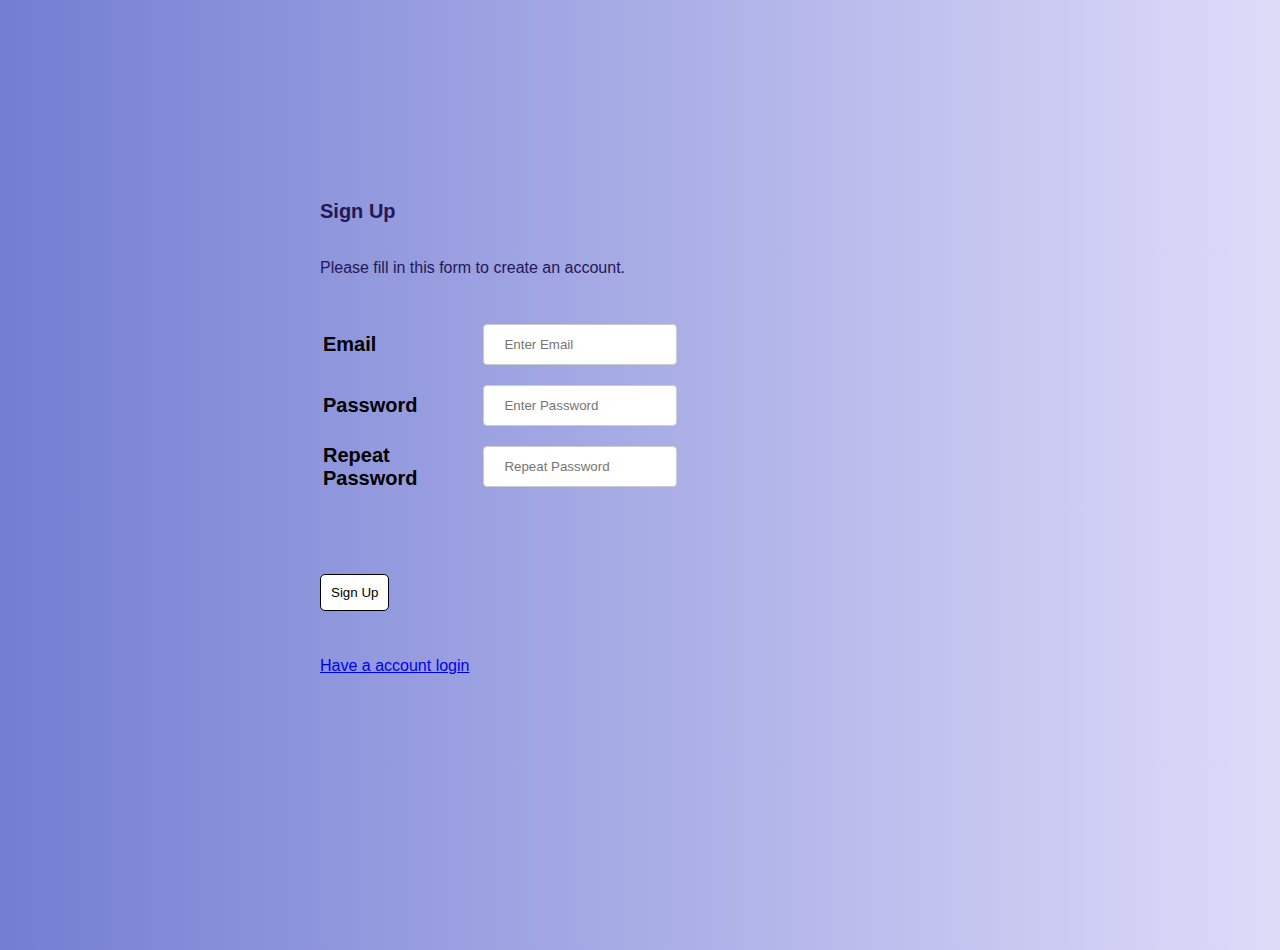
<file: index.html>
<html>
    <head>
        	<link rel="stylesheet" type="text/css" href="effects.css">


        </head>
        <body>
            <div style="width: 50%; margin: 50px auto; color:#ffffff;">
<form action="conn.php" method="post">
  <div class="auth-content" style="margin-top: 500px auto; overflow: hidden; opacity: 1.0 !important; color:#231856;">
  
    <h1>Sign Up</h1>
    <br><br>
    <p>Please fill in this form to create an account.</p>
    <br><br>
  
<table>
    <tr>
        
    <td><label for="email"><b>Email</b></label></td>
    <td><input type="text" placeholder="Enter Email" name="email" required></td>
    

</tr><tr>
    <td><label for="psw"><b>Password</b></label></td>
    <td><input type="password" placeholder="Enter Password" name="psw" required></td>
    </tr>
   
<tr>
    <td><label for="psw-repeat"><b>Repeat Password</b></label></td>
    <td><input type="password" placeholder="Repeat Password" name="psw-repeat" required></td>
    </tr>
    </table>
    <br><br>

    <div>
      <button type="submit" class="signupbtn" align="center">Sign Up</button>
    </div>
    <br><br>
    <div>
     <a href="login.html">Have a account login </a>
     <br><br>
    </div>
  </div>
 
</form>
 </div> 
</body>
</html>
</file>
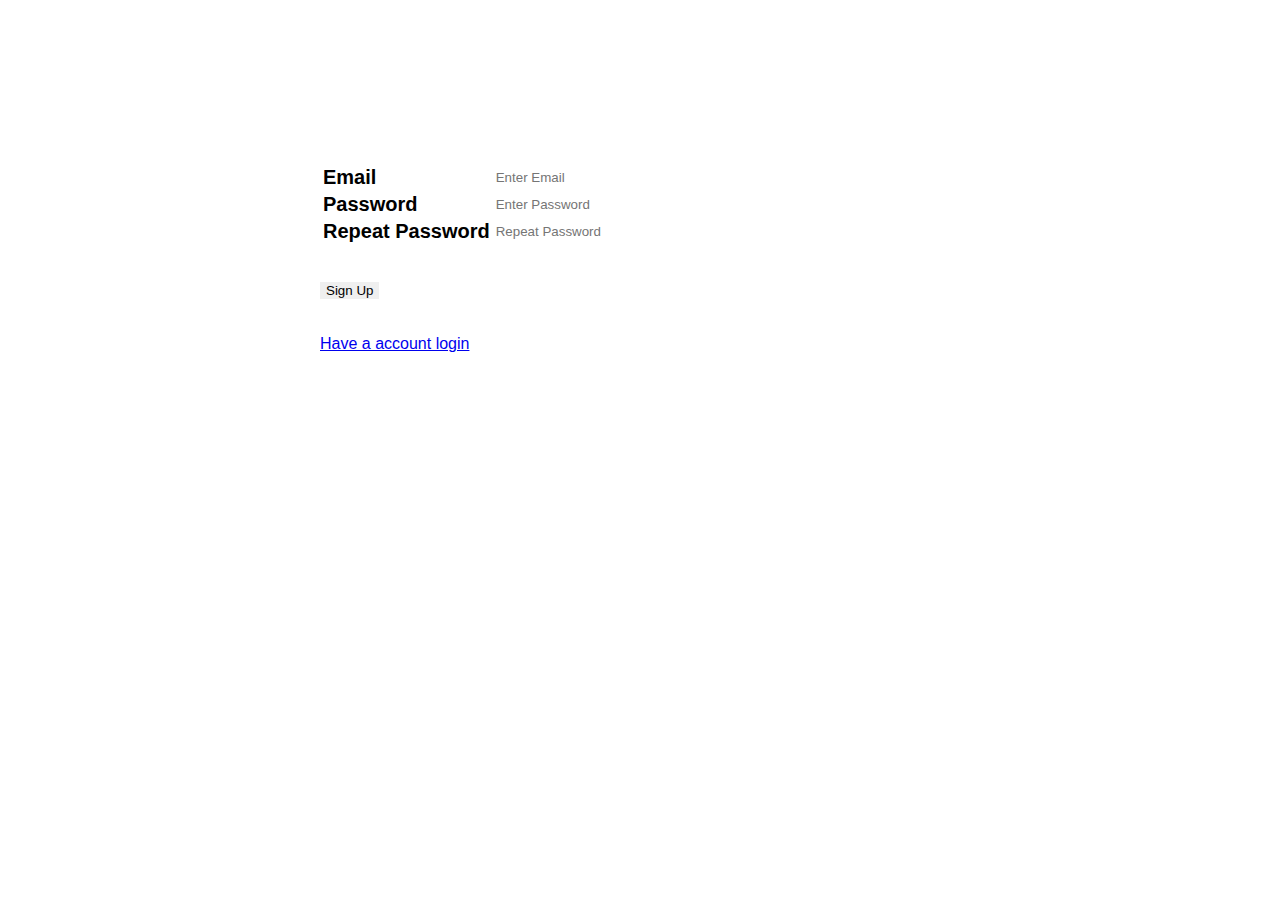
<file: web project/index.html>
<html>
    <head>
        	<link rel="stylesheet" type="text/css" href="effects.css">


        </head>
        <body>
            <div style="width: 50%; margin: 50px auto; color:#ffffff;">
<form action="conn.php" method="post">  
    <h1>Sign Up</h1>
    <br><br>
    <p>Please fill in this form to create an account.</p>
    <br><br>
  
<table>
    <tr>
        
    <td><label for="email"><b>Email</b></label></td>
    <td><input type="text" placeholder="Enter Email" name="email" required></td>
    

</tr><tr>
    <td><label for="psw"><b>Password</b></label></td>
    <td><input type="password" placeholder="Enter Password" name="psw" required></td>
    </tr>
   
<tr>
    <td><label for="psw-repeat"><b>Repeat Password</b></label></td>
    <td><input type="password" placeholder="Repeat Password" name="psw-repeat" required></td>
    </tr>
    </table>
    <br><br>

    <div>
      <button type="submit" class="signupbtn" align="center">Sign Up</button>
    </div>
    <br><br>
    <div>
     <a href="login.html">Have a account login </a>
     <br><br>
    </div>
  </div>
 
</form>
 </div> 
</body>
</html>
</file>
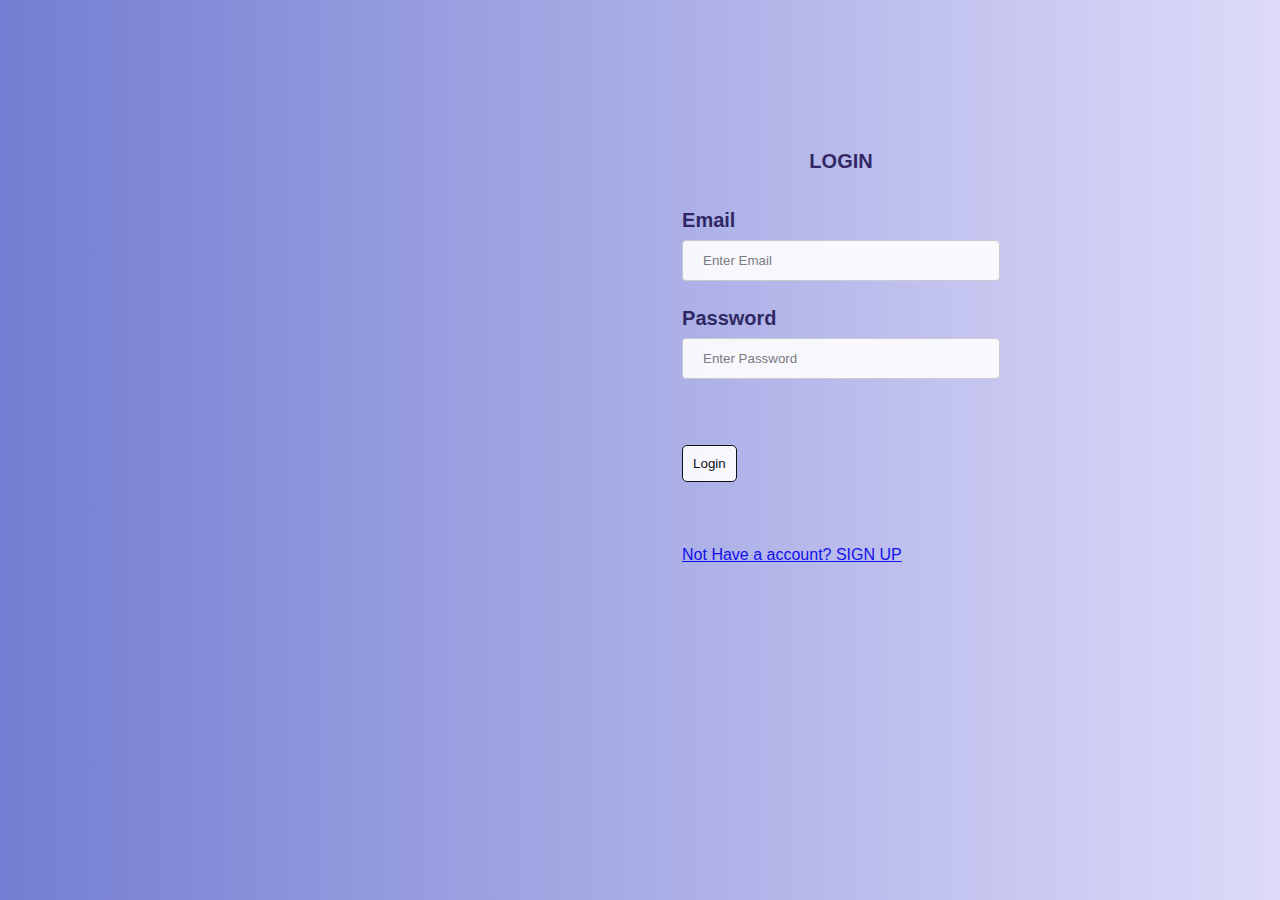
<file: login.html>
<html>
    <head>
        	<link rel="stylesheet" type="text/css" href="effects.css">
	

        </head>
        <body>
<form action="conn.php" method="post">
  <div class="auth-content" style="margin-top: 200px auto; overflow: hidden; opacity: 0.9 !important; color:#231856;">
    <h1 align="center">LOGIN </h1>
    <br><br>

  

    <label align="center" for="email"><b>Email</b></label>
    <input align="center" type="text" placeholder="Enter Email" name="e" required>
    <br><br>

    <label align="center" for="psw"><b>Password</b></label>
    <input align="center"  type="password" placeholder="Enter Password" name="p" required>
    <br><br>
    
    <div>
      <button align="center" type="submit" class="signupbtn">Login</button>
      <br><br>
    </div>
    <br><br>
    <div>
     <a align="center" href="index.html">Not Have a account? SIGN UP </a>
    </div>
 
 </div>
   
</form>
</body>
</html>
</file>
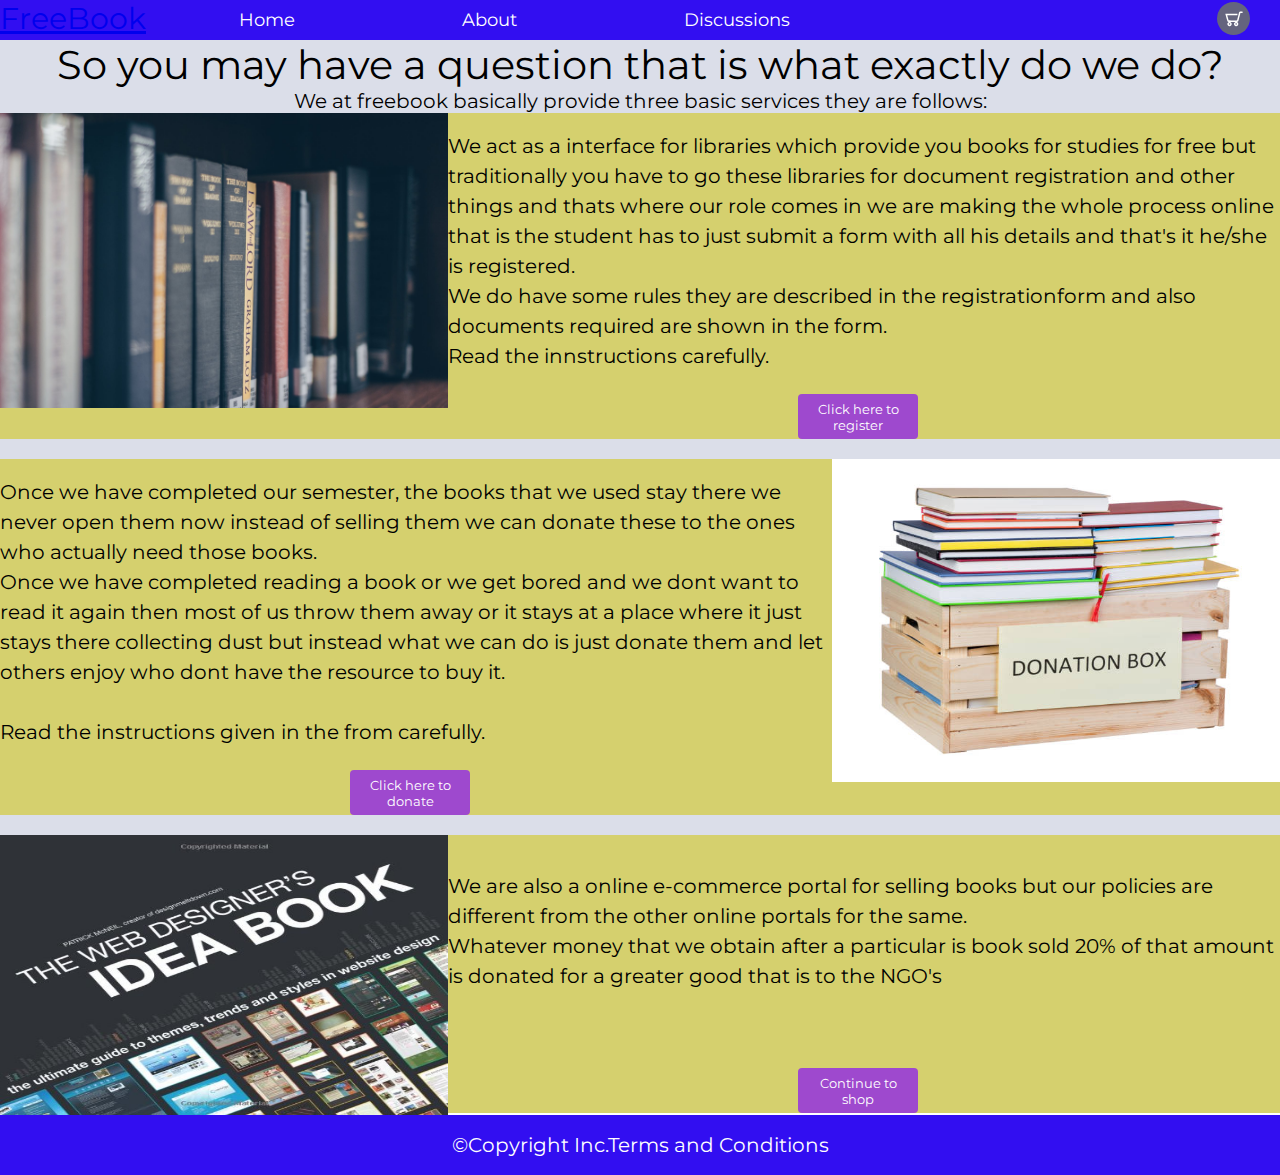
<file: web project/about.html>
<!DOCTYPE html>
<html>
<meta name="viewport" content="width=device-width, initial-scale=1.0">
<head>
	<title>FreeBook.in</title>
	<link rel="stylesheet" type="text/css" href="effects.css">
	<link href="https://fonts.googleapis.com/css?family=Montserrat&display=swap" rel="stylesheet">
</head>
<body>
	<header>
		<h3 class="header1"><a href="header.html">FreeBook</a></h3>
		<nav>
				<ul class="nav-links">
					<li><a class="nav-link" href="home.html">Home</a></li>
					<li><a class="nav-link" href="about.html">About</a></li>
					<li><a class="nav-link" href="products.html">Discussions</a></li>
				</ul>
			</nav>
			<div class="cart">
				<a href="cart.html"><img src="cart.svg" alt="cart"></a>
			</div>

	</header>
	<div class="sec1" style="background-color:#dbdee9;height: 100%;">
		<section style="font-weight: 500;text-align: center;">
		<h2>So you may have a question that is what exactly do we do?<h2>
			<h4>We at freebook basically provide three basic services they are follows:</h4>
		</section>
		<section style="background-color:#d5d06e;">
			<img src="about1.jpeg" style="width: 35%; float: left;margin-left: 0px; height: 295px;"><br>
			<h4 style="line-height: 1.5;" class="no1">We act as a interface for libraries which provide you books for studies for free but traditionally you have to go these libraries for document registration and other things and thats where our role comes in we are making the whole process online that is the student has to just submit a form with all his details and that's it he/she is registered.<br>We do have some rules they are described in the registrationform and also documents required are shown in the form.<br>Read the innstructions carefully.</h4>
			<br>
			<button class="button4"><a href="registration.html"style="text-decoration: none;">Click here to register</button></a>
		</section>
		<section style="background-color: #d5d06e;margin-top: 20px;">
			<img src="about2.jpg" style="width: 35%; float: right;margin-right: 0px; height: 323px;"><br>
			<h4 style="line-height: 1.5;color: black;"class="no2">Once we have completed our semester, the books that we used stay there we never open them now instead of selling them we can donate these to the ones who actually need those books.<br>Once we have completed reading a book or we get bored and we dont want to read it again then most of us throw them away or it stays at a place where it just stays there collecting dust but instead what we can do is just donate them and let others enjoy who dont have the resource to buy it.<br><br>Read the instructions given in the from carefully.</h4><br>
			<button class="button5"><a href="donation.html"style="text-decoration: none;">Click here to donate</button></a>
		</section>
		<section style="background-color: #d5d06e;margin-top: 20px;">
			<img src="about3.jpg" style="width: 35%; float: left;margin-left: 0px; height: 280px;"><br><br>
			<h4 style="line-height: 1.5;color: black;"class="no3">We are also a online e-commerce portal for selling books but our policies are different from the other online portals for the same.<br>Whatever money that we obtain after a particular is  book sold 20% of that amount is donated for a greater good that is to the NGO's</h4>
			<br>
			<br>
			<br>
			<br>
			<button class="button6"><a href="home.html"style="text-decoration: none;">Continue to shop</button></a>
		</section>
	</div>
		<footer style="position: relative;">&copy;Copyright Inc.Terms and Conditions<br/>
</footer>
	
</body>

</html>
</file>
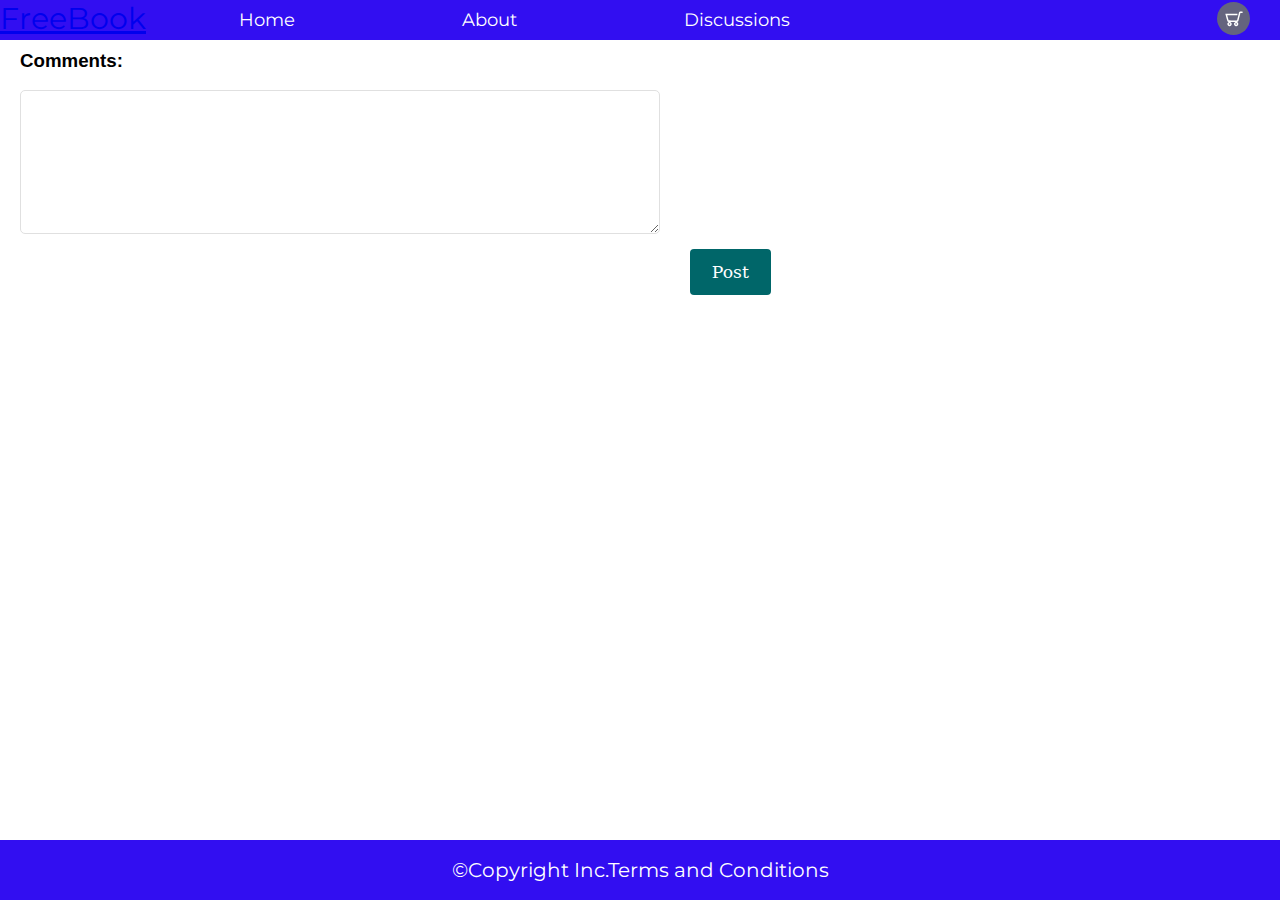
<file: web project/discussions.html>
<!DOCTYPE html>
<html>
<meta name="viewport" content="width=device-width, initial-scale=1.0">
<head>
	<title>FreeBook.in</title>
	<link rel="stylesheet" type="text/css" href="effects.css">
	<link href="https://fonts.googleapis.com/css?family=Montserrat&display=swap" rel="stylesheet">
</head>
<body>
	<header>
		<h3 class="header1"><a href="header.html">FreeBook</a></h3>
		<nav>
				<ul class="nav-links">
					<li><a class="nav-link" href="home.html">Home</a></li>
					<li><a class="nav-link" href="about.html">About</a></li>
					<li><a class="nav-link" href="products.html">Discussions</a></li>
				</ul>
			</nav>
			<div class="cart">
				<a href="cart.html"><img src="cart.svg" alt="cart"></a>
			</div>

	</header>
	<div class="post-comment">
		<h3>Comments:</h3><br>
		<textarea name="message" class="text-input" rows="5" cols="10"></textarea>
		<button type="submit" class="btn btn-big post-btn" style="margin-top: 15px;margin-left: 670px;">Post</button>
		
	</div>
	<footer>
			&copy;Copyright Inc.Terms and Conditions<br/>
		
		
</footer>

</body>
</html>
</file>
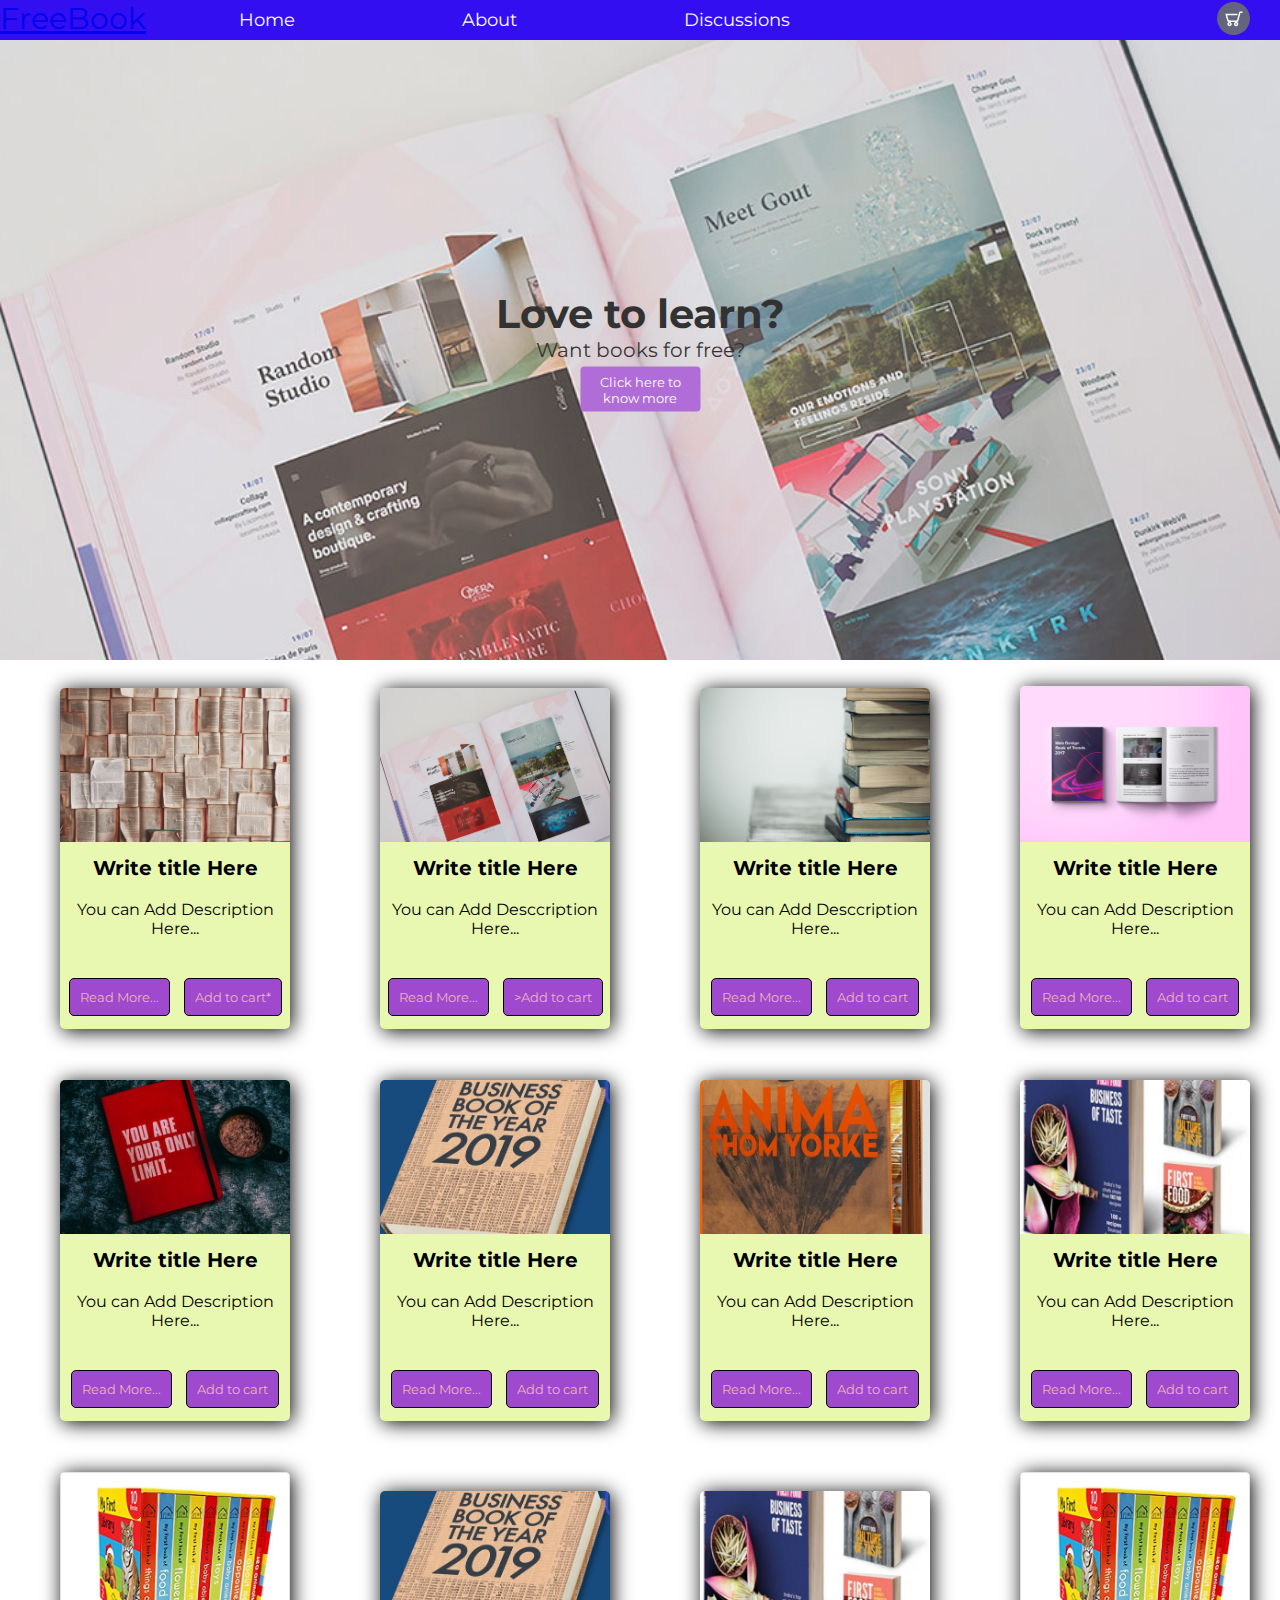
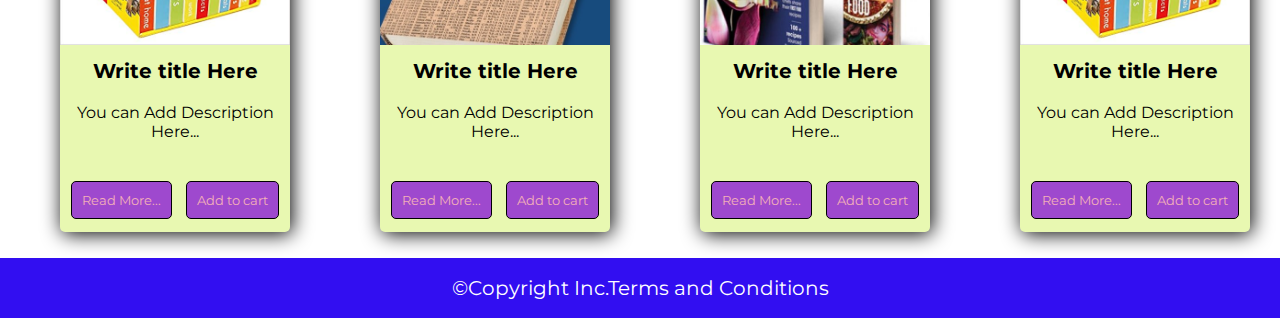
<file: web project/home.html>
<!DOCTYPE html>
<html>
<meta name="viewport" content="width=device-width, initial-scale=1.0">
<head>
	<title>FreeBook.in</title>
	<link rel="stylesheet" type="text/css" href="effects.css">
	<link href="https://fonts.googleapis.com/css?family=Montserrat&display=swap" rel="stylesheet">
</head>
<body>
	<header>
		<h3 class="header1"><a href="header.html">FreeBook</a></h3>
		<nav>
				<ul class="nav-links">
					<li><a class="nav-link" href="home.html">Home</a></li>
					<li><a class="nav-link" href="about.html">About</a></li>
					<li><a class="nav-link" href="products.html">Discussions</a></li>
				</ul>
			</nav>
			<div class="cart">
				<a href="cart.html"><img src="cart.svg" alt="cart"></a>
			</div>

	</header>
	<div class="home1">
		<div class="tag1">
			<h2 style="color: black;"><strong>Love to learn?</strong></h2>
			<h4 style="color: black;">Want books for free?</h4>
			<button class="button3"><a href="about.html"style="text-decoration: none;">Click here to know more</button></a>
		</div>
	</div>


<div class="card1" style="font-family: 'Montserrat', sans-serif !important;">
<div class="card">

<div class="image">
   <img src="book2.jpg" alt="My Sample image">
</div>
<div class="title">
 <h1>
Write title Here</h1>
</div>
<div class="des">
 <p>
You can Add Description Here...</p>
<button>Read More...</button>
<button style="margin-left: 10px;">Add to cart*</button>
</div>
</div>
<!--cards -->


<div class="card">

<div class="image">
   <img src="home2.jpg" alt="My Sample image">
</div>
<div class="title">
 <h1>
Write title Here</h1>
</div>
<div class="des">
 <p>
You can Add Desccription Here...</p>
<button>Read More...</button>
<button  style="margin-left: 10px;">>Add to cart</button>
</div>
</div>
<!--cards -->


<div class="card">

<div class="image">
   <img src="book3.jpg" alt="My Sample image">
</div>
<div class="title">
 <h1>
Write title Here</h1>
</div>
<div class="des">
 <p>
You can Add Desccription Here...</p>
<button>Read More...</button>
<button style="margin-left: 10px;">Add to cart</button>
</div>
</div>
<!--cards -->


<div class="card">

<div class="image">
   <img src="hom1.jpg" alt="My Sample image">
</div>
<div class="title">
 <h1>
Write title Here</h1>
</div>
<div class="des">
 <p>
You can Add Description Here...</p>
<button>Read More...</button>
<button style="margin-left: 10px;">Add to cart</button>
</div>
</div>
<!--cards -->


<div class="card">

<div class="image">
   <img src="suyog.jpg" alt="My Sample image">
</div>
<div class="title">
 <h1>
Write title Here</h1>
</div>
<div class="des">
 <p>
You can Add Description Here...</p>
<button>Read More...</button>
<button style="margin-left: 10px;">Add to cart</button>
</div>
</div>
<!--cards -->

<div class="card">

<div class="image">
   <img src="dalit.jpg" alt="My Sample image">
</div>
<div class="title">
 <h1>
Write title Here</h1>
</div>
<div class="des">
 <p>
You can Add Description Here...</p>
<button>Read More...</button>
<button style="margin-left: 10px;">Add to cart</button>
</div>
</div>
<!--cards -->

<div class="card">

<div class="image">
   <img src="book12.jpg" alt="My Sample image">
</div>
<div class="title">
 <h1>
Write title Here</h1>
</div>
<div class="des">
 <p>
You can Add Description Here...</p>
<button>Read More...</button>
<button style="margin-left: 10px;">Add to cart</button>
</div>
</div>
<!--cards -->


<div class="card">

<div class="image">
   <img src="book14.jpg" alt="My Sample image">
</div>
<div class="title">
 <h1>
Write title Here</h1>
</div>
<div class="des">
 <p>
You can Add Description Here...</p>
<button>Read More...</button>
<button style="margin-left: 10px;">Add to cart</button>

</div>
</div>
<!--cards -->


<div class="card">

<div class="image">
   <img src="ashu.jpg" alt="My Sample image">
</div>
<div class="title">
 <h1>
Write title Here</h1>
</div>
<div class="des">
 <p>
You can Add Description Here...</p>
<button>Read More...</button>
<button style="margin-left: 10px;">Add to cart</button>
</div>
</div>
<div class="card">

<div class="image">
   <img src="dalit.jpg"alt="My Sample image">
</div>
<div class="title">
 <h1>
Write title Here</h1>
</div>
<div class="des">
 <p>
You can Add Description Here...</p>
<button>Read More...</button>
<button style="margin-left: 10px;">Add to cart</button>
</div>
</div>
<div class="card">

<div class="image">
   <img src="book14.jpg" alt="My Sample image">
</div>
<div class="title">
 <h1>
Write title Here</h1>
</div>
<div class="des">
 <p>
You can Add Description Here...</p>
<button>Read More...</button>
<button style="margin-left: 10px;">Add to cart</button>
</div>
</div>
<div class="card">

<div class="image">
   <img src="ashu.jpg" alt="My Sample image">
</div>
<div class="title">
 <h1>
Write title Here</h1>
</div>
<div class="des">
 <p>
You can Add Description Here...</p>
<button>Read More...</button>
<button style="margin-left: 10px;">Add to cart</button>
</div>
</div>
</div>
</div>

	<footer style="position: relative;">&copy;Copyright Inc.Terms and Conditions<br/>
</footer>

</body>
</html>
</file>
<file: effects.css>
*{
	margin: 0px;
	border: 0px;
	box-sizing: border-box;
}
body{
	background:linear-gradient(to right, rgb(115, 126, 210), rgb(222, 219, 249)); 
}

header {
	display: flex;
	width: 100%;
	margin: auto;
	background-color: #b0db9e;
	height: 40px;
	font-family: 'Montserrat', sans-serif;
	font-weight: 400;
	align-items: center;
	position: sticky;
}
.header1{
	height: 40px;
	align-items: center;
	font-size: 30px;
	font-family: 'Montserrat', sans-serif;
	font-weight: 400;
	color: #6c6a59;
	background-color: #b0db9e;
	float: left;
	display: flex;

}
.nav-links{
	display: flex;
	-webkit-transition-duration:0.4s;
	-moz-transition-duration:0.4s;
	transition-duration:0.4s;
}
.cart {
	display: flex;

}
.nav-link:hover{
	background-color: #add229;
	
}
.nav-link a:hover{
	color: white;
}
nav {
	flex: 2;
}
.nav-links {
	justify-content: space-around;
	list-style: none;
}
.nav-link {
	color: #5f5f79;
	font-size: 18px;
	text-decoration: none;
}
.cart {
	flex: 1;
	justify-content: flex-end;
	margin-right: 30px;
}

footer{
	bottom: 0px;
	left: 0px;
	height: 60px;
	align-items: center;
	font-size: 20px;
	font-family: 'Montserrat', sans-serif;
	font-weight: 400;
	color: #6c6a59;
	background-color: #b0db9e;
	width: 100%;
	justify-content: center;
	display: flex;
	position:fixed;
}
.book{
	display: flex;
	justify-content: center;
	height: 52vh;
	float: left;
	margin-left: 30px;
	margin-top: 30px;
	flex: 1;

}
.book img {
	margin-top: 60px;
	margin-left: 40px;
	height: 100%;
	filter: drop-shadow(0px 5px 3px black);
	animation: drop 1.5s ease;
	transition: all 1s;
}
.book img:hover{
	transform: scale(1.1);
}

@keyframes drop {
	0% {
		opacity: 0;
		transform: translateY(-80px);
	}
	100% {
		opacity: 1;
		transform: translateY(0px);
	}
}

form{
	float: right;
	margin-right: 280px;
	margin-top: 150px;

}
label{
	font-size: 20px;
}
input[type=text]{
	  width: 100%;
	  padding: 12px 20px;
	  margin: 8px 0;
	  display: inline-block;
	  border: 1px solid #ccc;
	  border-radius: 4px;
	  box-sizing: border-box;
}
input[type=password]{
	  width: 100%;
	  padding: 12px 20px;
	  margin: 8px 0;
	  display: inline-block;
	  border: 1px solid #ccc;
	  border-radius: 4px;
	  box-sizing: border-box;
}
.button1{
	height: 30px;
	width: 80px;
	background-color: #9e49ce;
	margin-left: 95px;
	justify-content: center;
	border-radius: 4px;
	-moz-transition-duration: 0.4s;
	-webkit-transition-duration:0.4s;
	transition-duration:0.4s;
}
.button2{
	height: 30px;
	width: 80px;
	background-color: #9e49ce;
	margin-left: 95px;
	justify-content: center;
	margin-top: 5px;
	border-radius: 4px;
	-moz-transition-duration: 0.4s;
	-webkit-transition-duration:0.4s;
	transition-duration:0.4s;
}
.button3{
	height: 45px;
	width: 100px;
	background-color: #9e49ce;
	margin-top: 5px;
	border-radius: 4px;
	-moz-transition-duration: 0.4s;
	-webkit-transition-duration:0.4s;
	transition-duration:0.4s;
}
.button3:hover{
	background-color: #9be8f2;
}
.button1:hover{
	background-color: #9be8f2;
}
.button2:hover{
	background-color: #9be8f2;
}

.button1 a:hover{
	color: #6a9729;
}
.button2 a:hover{
	color: #6a9729;
}
@media screen and (max-width: 1024px){
	.matepro img{
		width: 80%;
	}
	header{
		float: none;
	}
	form{
		width: 50%;
		margin-top: 0;
		justify-content: center;

	}

}
@media screen and (max-width: 720px){
	.matepro img{
		width: 60%;
	}
	header{
		float: none;
	}
	form{
		width: 50%;
		margin-top: 0;
		justify-content: center;

	}

}
@media screen and (max-width: 600px){
	.matepro img{
		width: 50%;
	}
	header{
		float: none;
	}
	form{
		width: 50%;
		margin-top: 0;
		justify-content: center;

	}

}
.big1 img{
	position: absolute;
	top: 0px;
	right: 0px;
	z-index: -1;
	opacity: 0.5;
	height: 80%;
}
.home1{
	  background-image: url("home2.jpg");
	  background-color: #cccccc;
	  height: 620px;
	  background-position: center;
	  background-repeat: no-repeat;
	  background-size: cover;
	  position: relative;
	  opacity: 0.6;
}
.tag1{
	  text-align: center;
	  position: absolute;
	  top: 50%;
	  left: 50%;
	  transform: translate(-50%, -50%);
}

h2{
	font-family: 'Montserrat', sans-serif;
	font-weight: 400;
	font-size: 40px;
}
h4{
	font-family: 'Montserrat', sans-serif;
	font-weight: 400;
	font-size: 20px;
}
// Cards//

*{
 margin: 0px;
 padding: 0px;
}
body{
 font-family: arial;
}
.main{

 margin: 2%;
}

.card{
     width: 20%;
     display: inline-block;
     box-shadow: 2px 2px 20px black;
     border-radius: 5px; 
     margin: 2%;
    }

.image img{
  width: 100%;
  border-top-right-radius: 5px;
  border-top-left-radius: 5px;
  

 
 }

.title{
 
  text-align: center;
  padding: 10px;
  
 }

h1{
  font-size: 20px;
 }

.des{
  padding: 3px;
  text-align: center;
 
  padding-top: 10px;
        border-bottom-right-radius: 5px;
  border-bottom-left-radius: 5px;
}
button{
  margin-top: 40px;
  margin-bottom: 10px;
  background-color: white;
  border: 1px solid black;
  border-radius: 5px;
  padding:10px;
}
button:hover{
  background-color: black;
  color: white;
  transition: .5s;
  cursor: pointer;
}
</file>
<file: web project/effects.css>
*{
	margin: 0px;
	border: 0px;
	box-sizing: border-box;
}
body{
	background-color: #ffffff !important;
}

header {
	display: flex;
	width: 100%;
	margin: auto;
	background-color: #320ef1;
	height: 40px;
	font-family: 'Montserrat', sans-serif;
	font-weight: 400;
	align-items: center;
	position: relative;
}
.header1{
	height:40px;
	align-items: center;
	font-size: 30px;
	font-family: 'Montserrat', sans-serif;
	font-weight: 400;
	color: #320ef1;
	background-color: #320ef1;
	float: left;
	display: block;

}
.logout a:hover{
	color: #add229 !important;
}
.nav-links{
	display: flex;
	padding: 9px;
}
.cart {
	display: flex;

}
.nav-link:hover{
	background-color: #add229;
	padding: 9px;
		transition-duration:0.4s;
	
}
.nav-link a:hover{
	color: white;
}
nav {
	flex: 2;
}
.nav-links {
	justify-content: space-around;
	list-style: none;
}
.nav-link {
	color: white;
	font-size: 18px;
	text-decoration: none;
}
.cart {
	flex: 1;
	justify-content: flex-end;
	margin-right: 30px;
}

footer{
	left: 0px;
	height: 60px;
	align-items: center;
	font-size: 20px;
	font-family: 'Montserrat', sans-serif;
	font-weight: 400;
	color: white;
	background-color: #320ef1;
	width: 100%;
	justify-content: center;
	display: flex;
	bottom: 0px;
	position: absolute;
}
.book{
	display: flex;
	justify-content: center;
	height: 52vh;
	float: left;
	margin-left: 30px;
	margin-top: 30px;
	flex: 1;

}
.book img {
	margin-top: 60px;
	margin-left: 40px;
	height: 100%;
	filter: drop-shadow(0px 5px 3px black);
	animation: drop 1.5s ease;
	transition: all 1s;
}
.book img:hover{
	transform: scale(1.1);
}

@keyframes drop {
	0% {
		opacity: 0;
		transform: translateY(-80px);
	}
	100% {
		opacity: 1;
		transform: translateY(0px);
	}
}

.login1{
	float: right;
	margin-right: 280px;
	margin-top: 110px;

}
label{
	font-size: 20px;
}
 #username{
	  width: 100%;
	  padding: 12px 20px;
	  margin: 8px 0;
	  display: inline-block;
	  border: 1px solid #ccc;
	  border-radius: 4px;
	  box-sizing: border-box;
}
#password{
	  width: 100%;
	  padding: 12px 20px;
	  margin: 8px 0;
	  display: inline-block;
	  border: 1px solid #ccc;
	  border-radius: 4px;
	  box-sizing: border-box;
}
.button1{
	height: 30px;
	width: 80px;
	background-color: #9e49ce;
	margin-left: 95px;
	justify-content: center;
	border-radius: 4px;
	-moz-transition-duration: 0.4s;
	-webkit-transition-duration:0.4s;
	transition-duration:0.4s;
	text-align: center;
}

.button2{
	height: 30px;
	width: 80px;
	background-color: #9e49ce;
	margin-left: 140px !important;
	justify-content: center;
	border-radius: 4px;
	-moz-transition-duration: 0.4s;
	-webkit-transition-duration:0.4s;
	transition-duration:0.4s;
	text-align: center;
}

.button3{
	height: 45px;
	width: 120px;
	background-color: #9e49ce;
	margin-top: 5px;
	border-radius: 4px;
	-moz-transition-duration: 0.4s;
	-webkit-transition-duration:0.4s;
	transition-duration:0.4s;
	text-align: center;
}
.button4,.button5,.button6{
	height: 45px;
	width: 120px;
	margin-left: 350px;
	background-color: #9e49ce;
	margin-top: 5px;
	border-radius: 4px;
	-moz-transition-duration: 0.4s;
	-webkit-transition-duration:0.4s;
	transition-duration:0.4s;
	text-align: center;
	vertical-align: middle;
}
.button1 a{
	font-family: 'Montserrat', sans-serif;
		color:white !important;
		text-align: center;
}
.button2 a{
	font-family: 'Montserrat', sans-serif;
		color:white;
		text-align: center;
}
.button3 a,.button4 a,.button5 a,.button6 a{
	font-family: 'Montserrat', sans-serif;
	text-align: center;
	color: white;
}
.button3:hover{
	background-color: black !important;
}
.button1:hover{
	background-color: #9be8f2;
}
.button2:hover{
	background-color: #9be8f2;
}

.button1 a:hover{
	color: #6a9729;
}
.button2 a:hover{
	color: #6a9729;
}
.button3 a:hover{
	color: #6a9729;
}
@media screen and (max-width: 1024px){
	.book img{
		width: 80%;
	}
	header{
		float: none;
	}
	form{
		width: 50%;
		margin-top: 0;
		justify-content: center;

	}

}
@media screen and (max-width: 720px){
	.book img{
		width: 60%;
	}
	header{
		float: none;
	}
	form{
		width: 50%;
		margin-top: 0;
		justify-content: center;

	}

}
@media screen and (max-width: 600px){
	.book img{
		width: 50%;
	}
	header{
		float: none;
	}
	form{
		width: 50%;
		margin-top: 0;
		justify-content: center;

	}

}
.big1 img{
	position: absolute;
	top: 0px;
	right: 0px;
	z-index: -1;
	opacity: 0.5;
	height: 80%;
}
.home1{
	  background-image: url("home2.jpg");
	  background-color: #cccccc;
	  height: 620px;
	  background-position: center;
	  background-repeat: no-repeat;
	  background-size: cover;
	  position: relative;
	  opacity: 0.8;
}
.tag1{
	  text-align: center;
	  position: absolute;
	  top: 50%;
	  left: 50%;
	  transform: translate(-50%, -50%);
}

h2{
	font-family: 'Montserrat', sans-serif;
	font-weight: 400;
	font-size: 40px;
}
h4{
	font-family: 'Montserrat', sans-serif;
	font-weight: 400;
	font-size: 20px;
}
/ Cards/

*{
 margin: 0px;
 padding: 0px;
}
body{
 font-family: arial;
}
.main{

 margin: 2%;
}

.card{
     width: 18%;
     height: 30%;
     display: inline-block;
     box-shadow: 2px 2px 20px black;
     border-radius: 5px; 
     margin: 2%;
     margin-left: 60px;
     background-color: #e8f8b1!important;
    }

.image img{
  width: 100%;
  border-top-right-radius: 5px;
  border-top-left-radius: 5px;
  

 
 }

.title{
 
  text-align: center;
  padding: 10px;
  
 }

h1{
  font-size: 20px;
 }

.des{
  padding: 3px;
  text-align: center;
 
  padding-top: 10px;
        border-bottom-right-radius: 5px;
  border-bottom-left-radius: 5px;
}
.card button{
font-family: 'Montserrat', sans-serif;
  margin-top: 40px;
  margin-bottom: 10px;
  background-color:#9e49ce ;
  border: 1px solid black;
  border-radius: 5px;
  padding:10px;
  color: #f3b0b8 !important;
}
button:hover{
  background-color: black;
  color: white;
  transition: .5s;
  cursor: pointer;
}
.no1:hover,.no2:hover,.no3:hover{
	color: white !important;
}
/*Auth Content*/

.clearfix::after{
    content: '';
    display: block;
    clear: both;
}

.btn { /*Styling the buttons*/
    padding: .5rem 1rem;
    background: #006669;
    color: white;
    border: 1px solid transparent;
    border-radius: .25rem;
    font-size: 1.08rem;
    font-family: 'Lora' , 'serif';
}

.btn-big {
    padding: 0.7rem 1.3rem;
    line-height: 1.3rem;
}

.btn:hover{
    color: white !important;
    background: #005255;

}

.text-input {
    padding: 0.7rem 1rem;
    display: block;
    width: 100%;
    border: 1px solid #e0e0e0;
    outline: none;
    border-radius: 5px;
    line-height: 1.5rem;
    font-size: 1.2em;
    font-family: 'Lora' , 'serif';
}

.post-comment{
	margin-top: 10px;
	margin-left: 20px;
	width: 50%;
}
.msg {
    width: 100%;
    margin: 5px auto;
    padding: 8px;
    border-radius: 5px;
    list-style: none;
}

.success {
    color: #3a6e3a;
    border: 1px solid #3a6e3a;
    background: #bcf5bc;
}

.error {
    color: #884b4b;
    border: 1px solid #884b4b;
    background: #f5bcbc;
}

/*AUTH PAGES : REGISTER AND SIGN IN*/
.auth-content {
	font-family: 'Montserrat', sans-serif;
    width: 40%;
    margin: 50px auto;
    padding: 20px;
    background: #b0db9e;
    border-radius: 5px;
}

.auth-content .form-title {
    text-align: center;
}

.auth-content form div {
    margin-bottom: 10px;
}

.auth-content form p {
    text-align: center;
}

.auth-content form p a {
text-decoration: underline;
}

/*MEDIA QUERIES*/

@media only screen and (max-width : 1370px){
    
    .auth-content {
        width: 50%;
    }

}


@media only screen and (max-width : 900px){
    .auth-content {
        width: 60% ;
    }

}

@media only screen and (max-width : 840px){
    .auth-content {
        width: 90%;
    }
}
</file>
